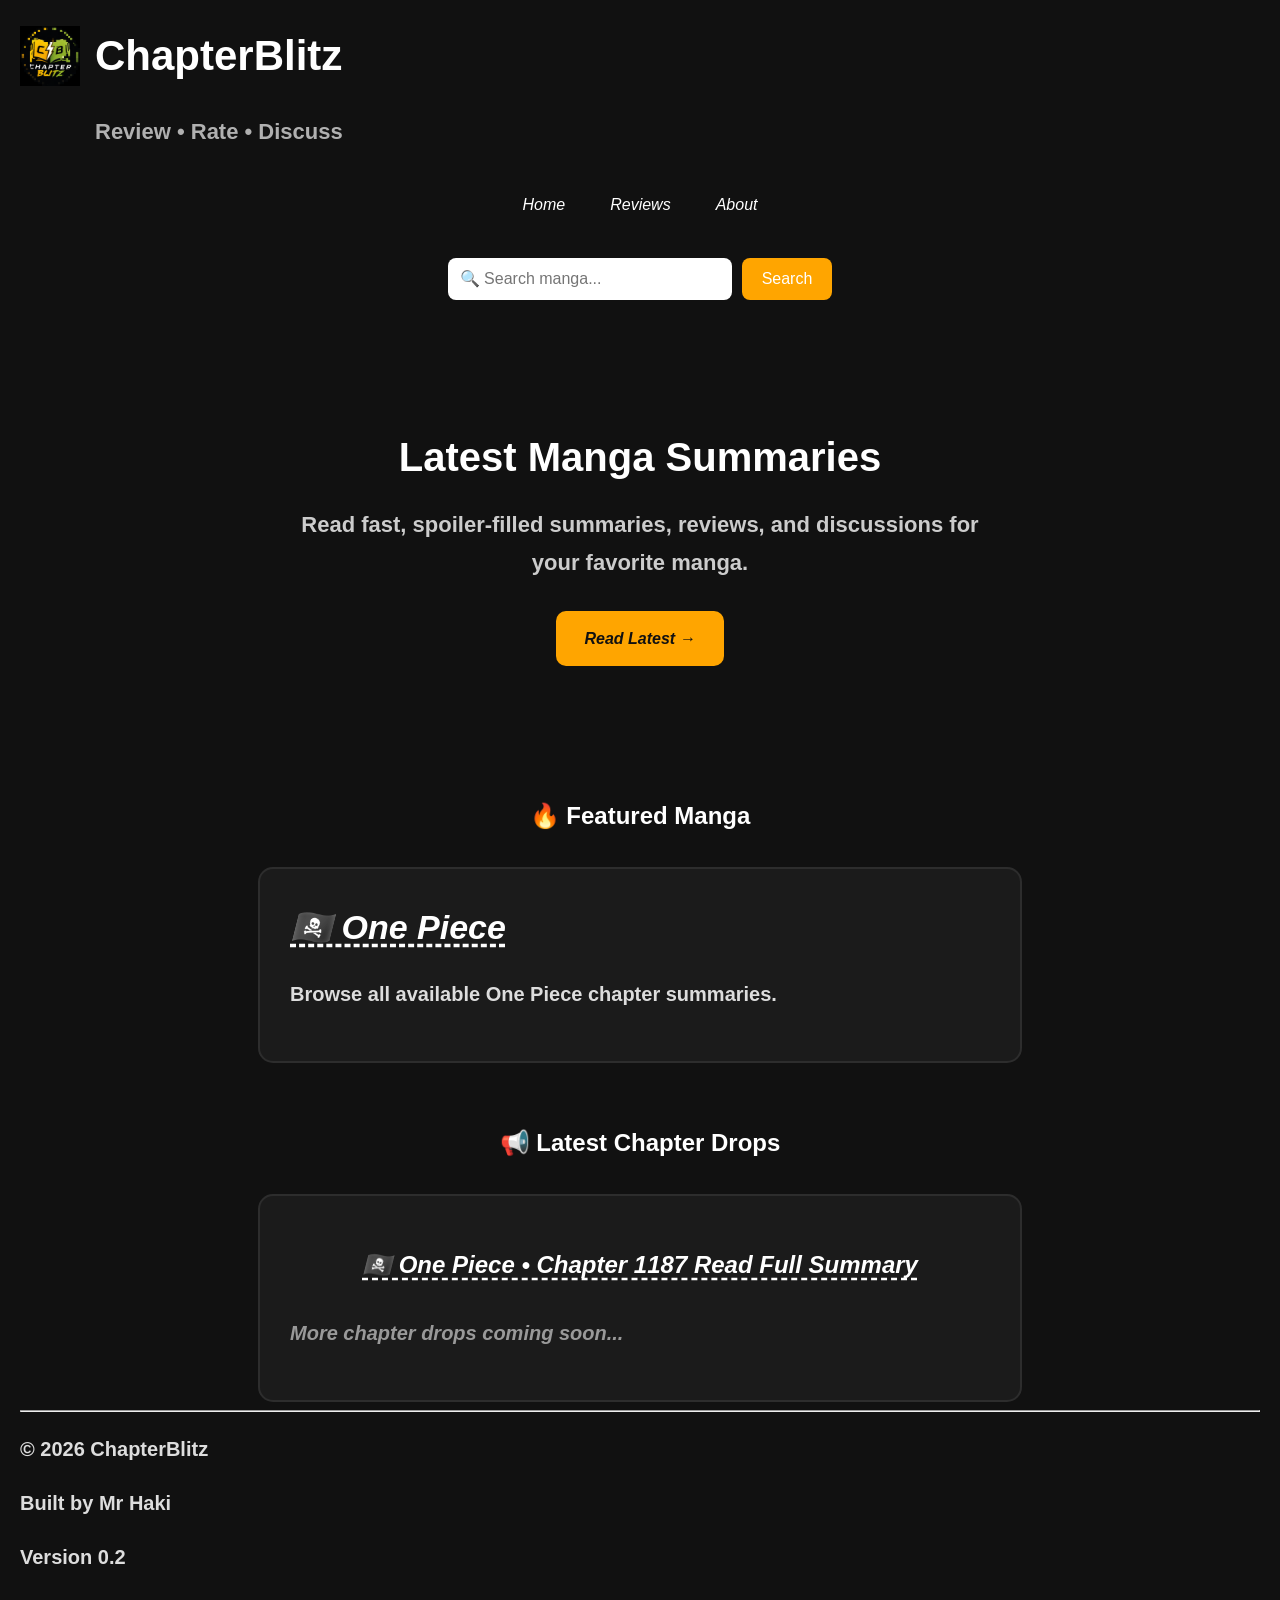
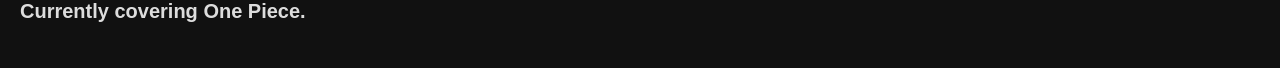
<file: index.html>
<!DOCTYPE html>
<html lang="en">

<head>
    <meta charset="UTF-8">
    <meta name="viewport" content="width=device-width, initial-scale=1.0">

<title>ChapterBlitz - Manga Summaries, Reviews and Discussions</title>

    <link rel="stylesheet" href="index.css">
    <link rel="icon" href="logo.png">
    
<meta name="description" content="ChapterBlitz provides manga chapter summaries, reviews, ratings, and discussions for manga fans.">

<meta name="keywords" content="manga summaries, manga reviews, One Piece summaries, ChapterBlitz">

<meta name="author" content="ChapterBlitz">
    
</head>

<body>

<header>

    <div class="logo-title">
        <img src="logo.png" alt="ChapterBlitz Logo">

        <h1>ChapterBlitz</h1>
    </div>

    <p>Review • Rate • Discuss</p>

</header>

<nav>
    <a href="index.html">Home</a>
    <a href="#">Reviews</a>
    <a href="about.html">About</a>
</nav>

<section class="search-section">

    <input
        type="text"
        id="searchInput"
        placeholder="🔍 Search manga..."
    >

    <button id="searchBtn">
        Search
    </button>

</section>
<div id="recommendations"></div>

<section class="hero">

    <h2>Latest Manga Summaries</h2>

    <p>
        Read fast, spoiler-filled summaries,
        reviews, and discussions for your favorite manga.
    </p>

    <a href="#featured" class="hero-btn">
        Read Latest →
    </a>

</section>

<main>

    <!-- Featured Manga -->
<section id="featured">

    <h2>🔥 Featured Manga</h2>

    <div class="manga-card">

        <h3>
            <a href="index-one-piece.html" class="chapter-link">
                🏴‍☠️ One Piece
            </a>
        </h3>

        <p>
            Browse all available One Piece chapter summaries.
        </p>

    </div>

</section>

    <!-- Latest Chapter Drops -->

    <section id="latest-drop">

        <h2>📢 Latest Chapter Drops</h2>

        <div class="manga-card">

            <h2>
                <a href="chapter1187.html" class="chapter-link">
                    🏴‍☠️ One Piece • Chapter 1187
                    Read Full Summary
                </a>
            </h2>

            <p class="coming-soon">
                More chapter drops coming soon...
            </p>

        </div>

    </section>

</main>

<footer>

    <hr>

    <p>© 2026 ChapterBlitz</p>

    <p>Built by Mr Haki</p>

    <p>Version 0.2</p>

    <p>Currently covering One Piece.</p>

</footer>

<script src="index.js"></script>

</body>

</html>
</file>
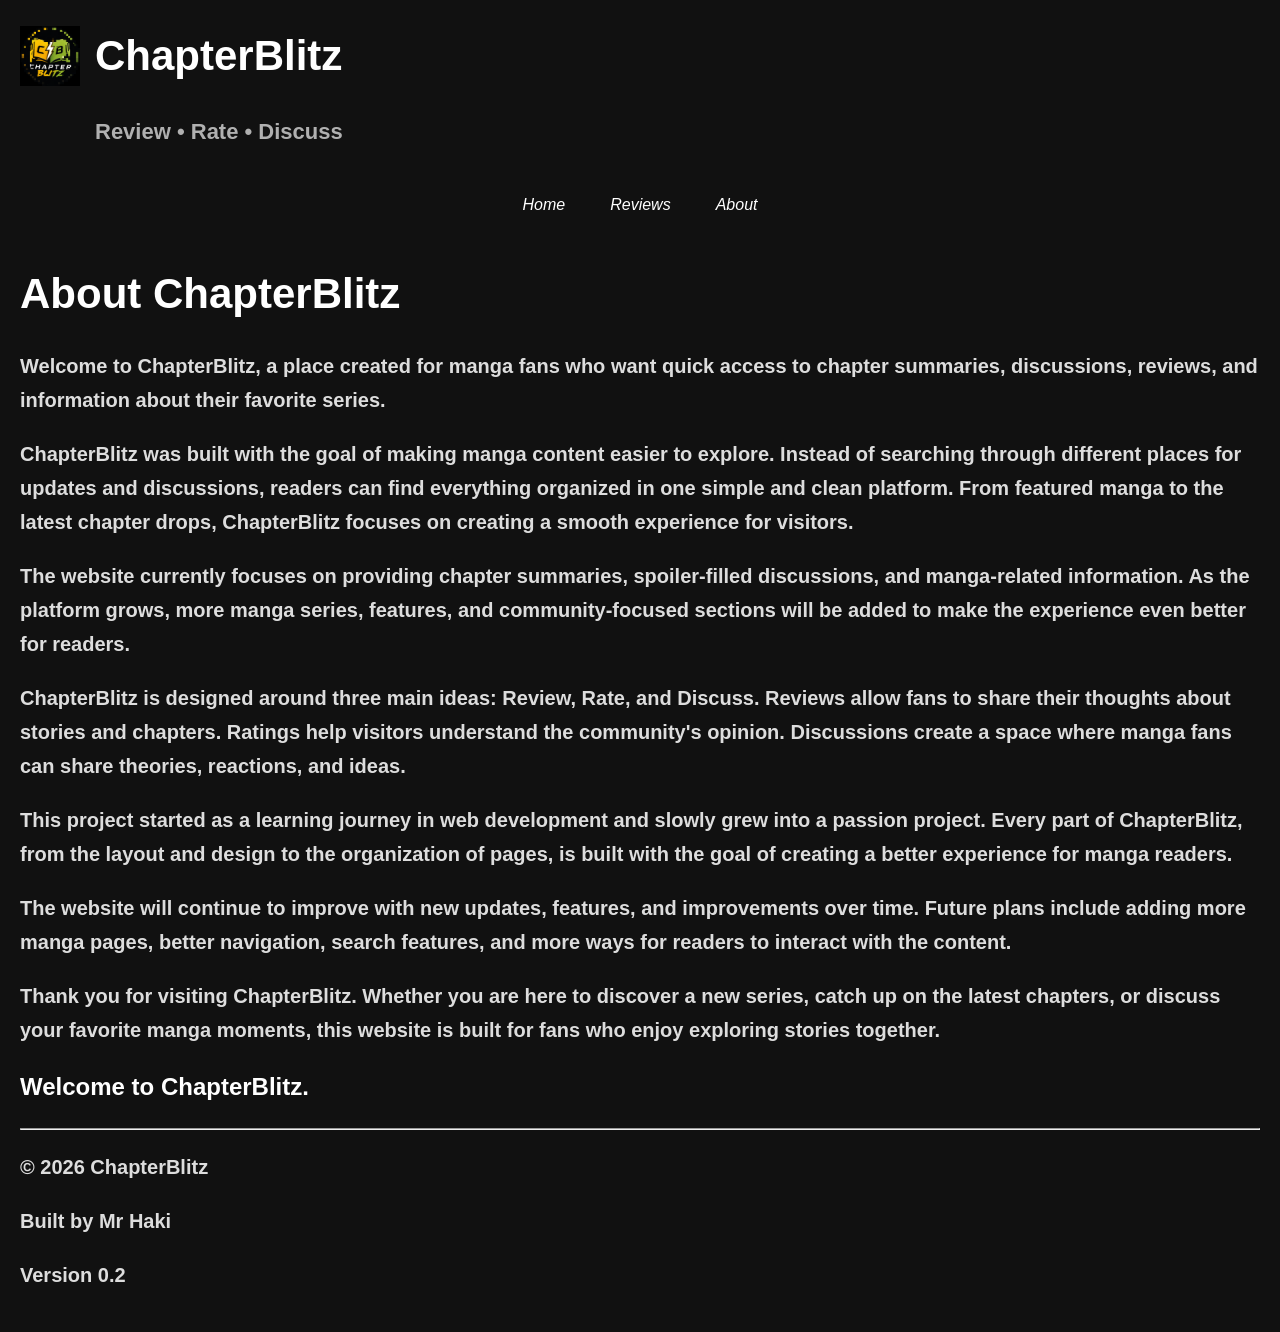
<file: about.html>
<!DOCTYPE html>
<html lang="en">

<head>

    <meta charset="UTF-8">
    <meta name="viewport" content="width=device-width, initial-scale=1.0">

    <title>About | ChapterBlitz</title>

    <link rel="stylesheet" href="index.css">
    <link rel="icon" href="logo.png">

</head>

<body>

<header>

    <div class="logo-title">

        <img src="logo.png" alt="ChapterBlitz Logo">

        <h1>ChapterBlitz</h1>

    </div>

    <p>Review • Rate • Discuss</p>

</header>


<nav>

    <a href="index.html">Home</a>
    <a href="#">Reviews</a>
    <a href="about.html">About</a>

</nav>


<main>

<section class="about-section">

    <h1>About ChapterBlitz</h1>


    <p>
        Welcome to ChapterBlitz, a place created for manga fans who want quick access to chapter summaries, discussions, reviews, and information about their favorite series.
    </p>


    <p>
        ChapterBlitz was built with the goal of making manga content easier to explore. Instead of searching through different places for updates and discussions, readers can find everything organized in one simple and clean platform. From featured manga to the latest chapter drops, ChapterBlitz focuses on creating a smooth experience for visitors.
    </p>


    <p>
        The website currently focuses on providing chapter summaries, spoiler-filled discussions, and manga-related information. As the platform grows, more manga series, features, and community-focused sections will be added to make the experience even better for readers.
    </p>


    <p>
        ChapterBlitz is designed around three main ideas: Review, Rate, and Discuss. Reviews allow fans to share their thoughts about stories and chapters. Ratings help visitors understand the community's opinion. Discussions create a space where manga fans can share theories, reactions, and ideas.
    </p>


    <p>
        This project started as a learning journey in web development and slowly grew into a passion project. Every part of ChapterBlitz, from the layout and design to the organization of pages, is built with the goal of creating a better experience for manga readers.
    </p>


    <p>
        The website will continue to improve with new updates, features, and improvements over time. Future plans include adding more manga pages, better navigation, search features, and more ways for readers to interact with the content.
    </p>


    <p>
        Thank you for visiting ChapterBlitz. Whether you are here to discover a new series, catch up on the latest chapters, or discuss your favorite manga moments, this website is built for fans who enjoy exploring stories together.
    </p>


    <h2>Welcome to ChapterBlitz.</h2>


</section>

</main>


<footer>

    <hr>

    <p>© 2026 ChapterBlitz</p>

    <p>Built by Mr Haki</p>

    <p>Version 0.2</p>

</footer>


</body>

</html>
</file>
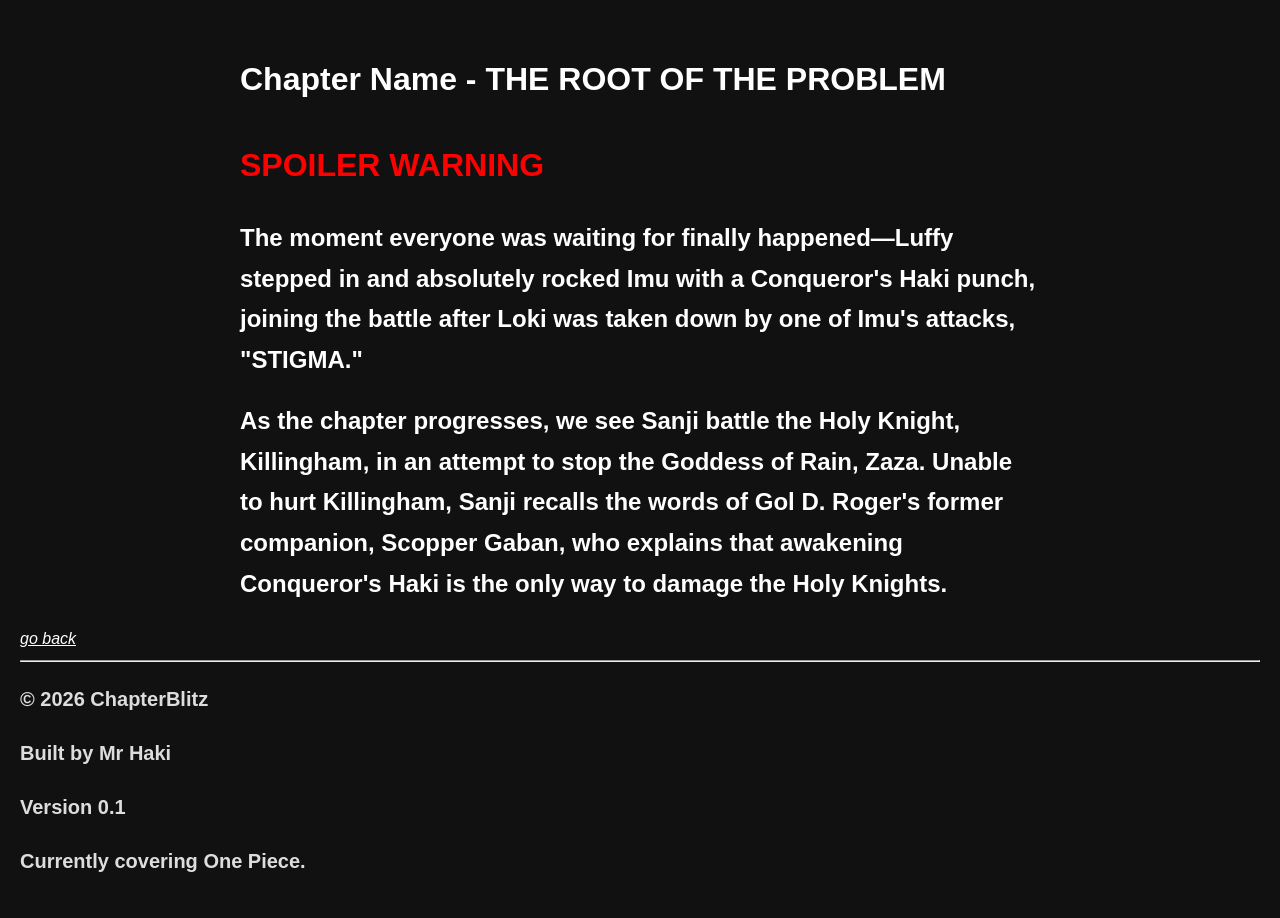
<file: chapter1187.html>
<!DOCTYPE html>
<html>

<head>
    <title>ONE PIECE CHAPTER: 1187</title>
    <link rel="stylesheet" href="index.css">
</head>

<body>

<div class="summary">

<h3>Chapter Name - THE ROOT OF THE PROBLEM</h3>

<p class="warning">SPOILER WARNING</p>

<h2>
The moment everyone was waiting for finally happened—Luffy stepped in and absolutely rocked Imu with a Conqueror's Haki punch, joining the battle after Loki was taken down by one of Imu's attacks, "STIGMA."
</h2>

<h2>
As the chapter progresses, we see Sanji battle the Holy Knight, Killingham, in an attempt to stop the Goddess of Rain, Zaza. Unable to hurt Killingham, Sanji recalls the words of Gol D. Roger's former companion, Scopper Gaban, who explains that awakening Conqueror's Haki is the only way to damage the Holy Knights.
</h2>

</div>

<a href="index.html">go back</a>

</body>

</html>
<footer>
    <hr>

    <p>© 2026 ChapterBlitz</p>

    <p>Built by Mr Haki</p>

    <p>Version 0.1</p>

    <p>Currently covering One Piece.</p>
</footer>
</file>
<file: index.css>
body {
    background-color: #111;
    color: white;
    font-family: Arial, sans-serif;
    margin: 0;
    padding: 20px;
    line-height: 1.7;
}

header {
    text-align: center;
    margin-bottom: 40px;
}

h1 {
    font-size: 42px;
    margin-bottom: 5px;
}

h3 {
    font-size: 32px;
    margin-bottom: 10px;
}

header p {
    color: #b0b0b0;
    font-size: 22px;
    text-align: left;
    margin-left: 75px;
}
 
nav {
    text-align: center;
    margin-bottom: 40px;
    display: flex;
    justify-content: center;
    gap: 15px;
    flex-wrap: wrap;
}

nav a {
    color: white;
    text-decoration: none;
    margin: 0 15px;
}

nav a:hover {
    color: orange;
}

p {
    font-size: 20px;
    color: #ddd;
    font-weight: bold;
}

.warning {
    color: red;
    font-weight: bold;
    font-size: 32px;
    margin-bottom: 25px;
}

.summary {
    max-width: 800px;
    margin: auto;
}
a {
    color: #ffffff;
    text-decoration:text-align;
    background-blend-mode: white;
}

a:hover {
    color: #ffa500;
}

a:visited {
    color: #ffffff;
}

.logo-title {
    display: flex;
    align-items: center;
    justify-content: flex-start;
    gap: 15px;
    margin-bottom: 10px;
}

.logo-title img {
    width: 60px;
    height: 60px;
    object-fit: contain;
}

.logo-title h1 {
    margin: 0;
    font-size: 42px;
}

header p {
    text-align: left;
    margin-left: 75px;
}

.hero{
    text-align:center;
    padding:60px 20px;
}

.hero h2{
    font-size:40px;
    margin-bottom:15px;
}

.hero p{
    color:#cccccc;
    font-size:22px;
    max-width:700px;
    margin:auto;
    margin-bottom:30px;
}

.hero-btn{
    display:inline-block;
    background:#FFA500;
    color:#111111;
    padding:14px 28px;
    border-radius:10px;
    text-decoration:none;
    font-weight:bold;
    transition:.3s;
}

.hero-btn:hover{
    background:#ffbf47;
}

#featured{
    margin-top:70px;
}

#featured h2{
    text-align:center;
    margin-bottom:30px;
}

.manga-card{
    background:#1b1b1b;
    max-width:700px;
    margin:auto;
    padding:30px;
    border-radius:15px;
    border:2px solid #2d2d2d;
    transition:.3s;
}

.manga-card:hover{
    transform:translateY(-5px);
    border-color:#FFA500;
}

.manga-card h3{
    font-size:34px;
    margin-top:0;
}

.read-btn{
    display:inline-block;
    margin-top:20px;
    background:#FFA500;
    color:#111111;
    padding:12px 22px;
    border-radius:8px;
    text-decoration:none;
    font-weight:bold;
}

.read-btn:hover{
    background:#ffbf47;
}
.chapter-link{
    color:#ffffff;
    text-decoration:none;
    transition:0.3s;
}

.chapter-link:hover{
    color:#FFA500;
}

.chapter-link{
    color: white;
    text-decoration: underline;
    text-decoration-style: dashed;
    text-underline-offset: 5px;
}

.chapter-link:hover{
    color: orange;
}

.coming-soon{
    color:#999999;
    font-style:italic;
    margin-top:15px;
}

#latest-drop{
    margin-top:60px;
}

#latest-drop h2{
    text-align:center;
    margin-bottom:30px;
}
html{
    scroll-behavior:smooth;
}
a{font-style: italic;
text-decoration-line: true;
lighting-color: #111;}

.search-section{
    display:flex;
    justify-content:center;
    gap:10px;
    margin:30px 0;
}

#searchInput{
    width:260px;
    padding:12px;
    border:none;
    border-radius:8px;
    font-size:16px;
}

#searchBtn{
    background:#FFA500;
    color:white;
    border:none;
    padding:12px 20px;
    border-radius:8px;
    cursor:pointer;
    font-size:16px;
}

#searchBtn:hover{
    background:#ff8c00;
}
</file>
